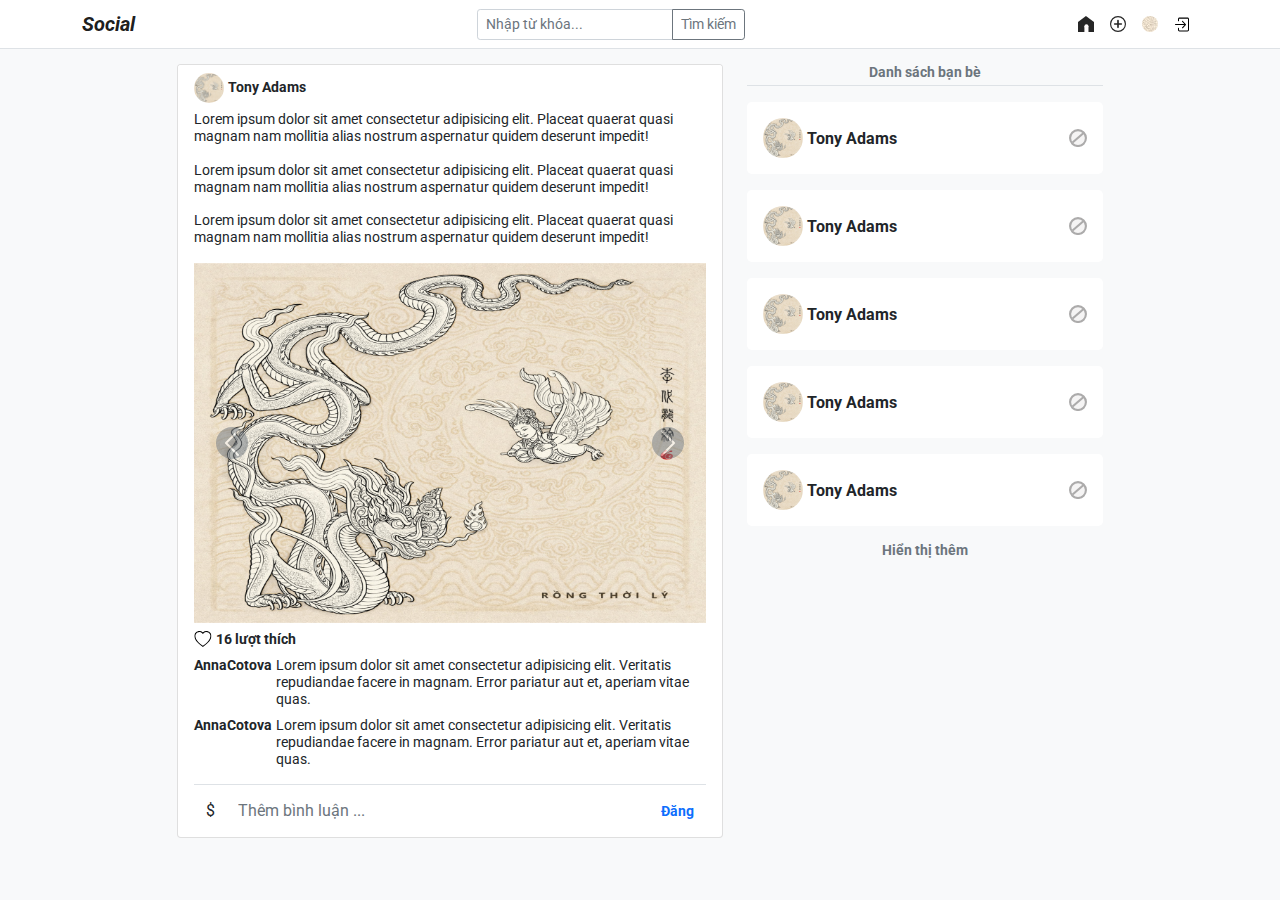
<file: draftSearch.html>
<!DOCTYPE html>
<html lang="en">
<head>
    <meta charset="UTF-8">
    <meta http-equiv="X-UA-Compatible" content="IE=edge">
    <meta name="viewport" content="width=device-width, initial-scale=1.0">
    <title>Document</title>
    <link rel="stylesheet" href="library/bootstrap.css" />
    <link rel="stylesheet" href="index.css" />
    <script src="library/bootstrap.js"></script> 
</head>
<body class="bg-light">
    <nav class="navbar navbar-expand-md navbar-light bg-white border-bottom py-1 fixed-top">
        <div class="container">
            <a class="navbar-brand fst-italic fw-bold" href="#">Social</a>
            <button class="navbar-toggler ms-auto d-lg-none" type="button" data-bs-toggle="collapse" data-bs-target="#collapsibleNavId" aria-controls="collapsibleNavId"
            aria-expanded="false" aria-label="Toggle navigation">
            <span class="navbar-toggler-icon"></span>
            </button>
            <div class="mx-auto d-none d-md-block">
                <div class="input-group input-group-sm">
                    <input class="form-control" type="text" placeholder="Nhập từ khóa...">
                    <button class="btn btn-outline-secondary" type="submit">Tìm kiếm</button>
                </div>
            </div>
          
            <div>
                <div class="collapse navbar-collapse" id="collapsibleNavId">
                    <ul class="navbar-nav mt-2 mt-lg-0">
                        <li class="nav-item d-block d-md-none">
                            <div class="input-group input-group-sm">
                                <input class="form-control" type="text" placeholder="Nhập từ khóa...">
                                <button class="btn btn-outline-secondary" type="submit">Tìm kiếm</button>
                            </div>
                        </li>
                        <li class="nav-item">
                            <a class="nav-link btn-home d-flex align-items-center" href="#"><span></span><span class="ms-1 d-inline-block d-md-none">Trang chủ</span></a>
                        </li>
                        <li class="nav-item">
                            <a class="nav-link btn-create-post d-flex align-items-center" href="#"><span></span><span class="ms-1 d-inline-block d-md-none">Tạo bài viết</span></a>
                        </li>
                        <li class="nav-item">
                            <a class="nav-link btn-user d-flex align-items-center" href="#"><span class="rounded-circle" style="background: url(components/imgs/111.jpg);"></span><span class="ms-1 d-inline-block d-md-none">Tài khoản</span></a>
                        </li>
                        <li class="nav-item">
                            <a class="nav-link btn-logout d-flex align-items-center" href="#"><span></span><span class="ms-1 d-inline-block d-md-none">Đăng xuất</span></a>
                        </li>
                    </ul>
                </div>
            </div>
        </div>
    </nav>
    <div class="container mt-5 pt-3 text-dark">
        <div class="row">
            <div class="col col-md-6 offset-md-1">
                <div class="card post-new">
                    <div class="card-header bg-white border-bottom-0">
                        <div class="d-flex align-items-center me-auto">
                            <img class="rounded-circle" src="components/imgs/111.jpg" alt="">
                            <div class="ms-1 h6">Tony Adams</div>
                        </div>
                    </div>
                    <div class="card-body py-0 fs-09">
                        <div class="card-text">
                            <p>Lorem ipsum dolor sit amet consectetur adipisicing elit. Placeat quaerat quasi magnam nam mollitia alias nostrum aspernatur quidem deserunt impedit!</p>
                            <p>Lorem ipsum dolor sit amet consectetur adipisicing elit. Placeat quaerat quasi magnam nam mollitia alias nostrum aspernatur quidem deserunt impedit!</p>
                            <p>Lorem ipsum dolor sit amet consectetur adipisicing elit. Placeat quaerat quasi magnam nam mollitia alias nostrum aspernatur quidem deserunt impedit!</p>
                        </div>
                        <div id="carouselPost" class="carousel slide" data-bs-touch="false" data-bs-interval="false">
                            <div class="carousel-inner">
                              <div class="carousel-item active">
                                <img src="components/imgs/111.jpg" class="d-block w-100" alt="...">
                              </div>
                              <div class="carousel-item">
                                <img src="components/imgs/111.jpg" class="d-block w-100" alt="...">
                              </div>
                              <div class="carousel-item">
                                <img src="components/imgs/111.jpg" class="d-block w-100" alt="...">
                              </div>
                            </div>
                            <button class="carousel-control-prev" type="button" data-bs-target="#carouselPost" data-bs-slide="prev">
                              <span class="carousel-control-prev-icon bg-secondary rounded-circle" aria-hidden="true"></span>
                            </button>
                            <button class="carousel-control-next" type="button" data-bs-target="#carouselPost" data-bs-slide="next">
                              <span class="carousel-control-next-icon bg-secondary rounded-circle" aria-hidden="true"></span>
                            </button>
                        </div>
                        <div class="d-flex align-items-center like-count mt-2">
                            <span></span>
                            <span class="ms-1 h6">16 lượt thích</span>
                        </div>
                        <div class="list-comment">
                            <div class="d-flex align-items-start mt-2">
                                <div class="h6 me-1">AnnaCotova</div>
                                <div>Lorem ipsum dolor sit amet consectetur adipisicing elit. Veritatis repudiandae facere in magnam. Error pariatur aut et, aperiam vitae quas.</div>
                            </div>
                            <div class="d-flex align-items-start mt-2">
                                <div class="h6 me-1">AnnaCotova</div>
                                <div>Lorem ipsum dolor sit amet consectetur adipisicing elit. Veritatis repudiandae facere in magnam. Error pariatur aut et, aperiam vitae quas.</div>
                            </div>
                        </div>
                        <div class="action-comment py-2 mt-3 border-top">
                            <div class="input-group">
                                <div class="input-group-text bg-white border-0">$</div>
                                <input type="text" class="form-control border-0" placeholder="Thêm bình luận ...">
                                <button class="input-group-text bg-white border-0 text-primary h6">Đăng</button>
                            </div>
                        </div>
                    </div>
                </div>
            </div>
            <div class="col col-md-4">
                <div class="h6 text-secondary border-bottom text-center pb-1">Danh sách bạn bè</div>
                <div class="list-friend">
                    <div class="list-friend-items">
                        <div class="bg-white p-3 rounded-3 d-flex align-items-center me-auto mt-3">
                            <img class="rounded-circle" src="components/imgs/111.jpg" alt="">
                            <div class="ms-1 h5 me-auto">Tony Adams</div>
                            <div class="icon-del-friend"></div>
                        </div>
                        <div class="bg-white p-3 rounded-3 d-flex align-items-center me-auto mt-3">
                            <img class="rounded-circle" src="components/imgs/111.jpg" alt="">
                            <div class="ms-1 h5 me-auto">Tony Adams</div>
                            <div class="icon-del-friend"></div>
                        </div>
                        <div class="bg-white p-3 rounded-3 d-flex align-items-center me-auto mt-3">
                            <img class="rounded-circle" src="components/imgs/111.jpg" alt="">
                            <div class="ms-1 h5 me-auto">Tony Adams</div>
                            <div class="icon-del-friend"></div>
                        </div>
                        <div class="bg-white p-3 rounded-3 d-flex align-items-center me-auto mt-3">
                            <img class="rounded-circle" src="components/imgs/111.jpg" alt="">
                            <div class="ms-1 h5 me-auto">Tony Adams</div>
                            <div class="icon-del-friend"></div>
                        </div>
                        <div class="bg-white p-3 rounded-3 d-flex align-items-center me-auto mt-3">
                            <img class="rounded-circle" src="components/imgs/111.jpg" alt="">
                            <div class="ms-1 h5 me-auto">Tony Adams</div>
                            <div class="icon-del-friend"></div>
                        </div>
                    </div>
                    <div class="text-center text-secondary h6 mt-3 mx-auto">
                        Hiển thị thêm
                    </div>
                </div>
            </div>
        </div>
    </div>
    
</body>
</html>
</file>
<file: index.css>
@import url("https://fonts.googleapis.com/css2?family=Roboto:wght@400;700&display=swap");
body {
    font-family: "Roboto", sans-serif;
}
a {
    text-decoration: none;
}
.h6 {
    font-size: 0.9rem;
    font-weight: 700;
    margin-bottom: 0;
}
.h5 {
    font-size: 1rem;
    font-weight: 700;
    margin-bottom: 0;
}
.fs-09 {
    font-size: 0.9rem;
    line-height: 1.2;
}
.bg-FBFAFA {
    background: #fbfafa;
}
.cursor-pointer {
    cursor: pointer;
}
.navbar .form-control:focus,
.navbar .btn-outline-secondary:focus {
    box-shadow: none;
}
.btn-home span:first-child {
    background: url("components/imgs/home-icon.svg");
}
.btn-create-post span:first-child {
    background: url("components/imgs/add-post.svg");
}
.btn-logout span:first-child {
    background: url("components/imgs/logout.svg");
}
.nav-item span {
    font-size: 0.9rem;
    line-height: 16px;
}
.nav-item span:first-child {
    background-size: 16px;
    width: 16px;
    height: 16px;
    display: inline-block;
    background-repeat: no-repeat;
}
.post-new .card-header img {
    width: 30px;
    height: 30px;
}
.post-new .carousel .carousel-item img {
    height: 40vh;
}
.like-count span:first-child {
    background: url("components/imgs/icon-like.svg") no-repeat;
    background-size: 18px;
    width: 18px;
    height: 18px;
    display: inline-block;
}
.like-count.like-count-red span:first-child {
    background: url("components/imgs/icon-like-red.svg") no-repeat;
    background-size: 18px;
}

.list-friend img {
    width: 40px;
    height: 40px;
}
.icon-del-friend {
    background: url("components/imgs/icon-del-friend.svg");
    background-size: 18px;
    width: 18px;
    height: 18px;
    display: inline-block;
    background-repeat: no-repeat;
}
.list-friend-item div:first-child {
    display: none !important;
}
.list-search img {
    width: 60px;
    height: 60px;
}

.create-post-body-info-user img {
    width: 40px;
    height: 40px;
}

.post-content:before {
    content: attr(placeholder);
    position: absolute;
    display: inline-block;
}
.post-content div[contenteditable] {
    z-index: 1;
    position: relative;
    background: white;
}
.post-content div[contenteditable]:empty {
    background: transparent;
}
.post-content div:focus-visible {
    outline: 0;
}

.icon-smile {
    background: url("components/imgs/icon-smile.svg") no-repeat;
    width: 30px;
    height: 30px;
    background-size: 30px;
    cursor: pointer;
}

.icon-picture {
    width: 30px;
    height: 30px;
}
.icon-picture label {
    background: url("components/imgs/icon-picture.svg") no-repeat;
    background-size: 30px;
    width: 30px;
    height: 30px;
    cursor: pointer;
}

.icon-picture input {
    width: 0;
    height: 0;
}

.post-content-list-images img {
    width: 50%;
    padding: 10px;
}

.edit-profile-body img {
    width: 80px;
    height: 80px;
}

.icon-pencil {
    background: url("components/imgs/icon-pencil.svg") no-repeat;
    width: 30px;
    height: 30px;
    background-size: 20px;
    top: 37%;
    left: 48%;
}

/* detai page CSS */
.avatar {
    width: 10rem;
    height: 10rem;
}
.icon-setting {
    background: url("components/imgs/icon-setting.svg");
    background-size: cover;
    background-position: center;
    width: 1.1rem;
    height: 1.1rem;
}
.icon-list-posts {
    background: url("components/imgs/icon-list-posts.svg");
    background-size: cover;
    background-position: center;
    width: 1.1rem;
    height: 1.1rem;
}
.icon-delete-post-container {
    width: auto;
    height: auto;
}
.icon-delete-post {
    background: url("components/imgs/icon-delete-post.svg");
    background-size: cover;
    background-position: center;
    width: 1.1rem;
    height: 1.1rem;
}
.text-494949 {
    color: #494949;
}
.text-868686 {
    color: #868686;
}
.bg-ececec {
    background-color: #ececec;
}
.right-0 {
    right: 0 !important;
}
.ratio > * {
    left: unset !important;
}
.icon-pencil {
    background-image: url("components/imgs/icon-pencil.svg");
    background-size: cover;
    background-position: center;
    width: 1.4rem;
    height: 1.5rem;
}
.icon-pencil label {
    width: 100%;
    height: 100%;
}
.icon-account {
    background-image: url("components/imgs/account-icon.svg");
    background-size: cover;
    background-position: center;
    width: 3rem;
    height: 3rem;
}
.icon-edit-container {
    bottom: 0;
    left: 63%;
    transform: translate(-50%, -50%);
    background-color: lightblue;
}
.icon-edit-container:hover {
    background-color: rgb(247, 235, 66);
}
.icon-pencil input {
    width: 0;
    height: 0;
}
.avatar-edit {
    height: 10rem;
    width: 10rem;
}
.bg-image {
    background-size: cover;
    background-position: center;
    background-repeat: no-repeat;
}
.bg-image:hover .icon-delete-post-container {
    display: block !important;
}
.fs-0d8 {
    font-size: 0.8rem;
}
.confirm-container {
    right: -5%;
    width: auto;
    height: auto;
}
.post-container:hover .post-title-container {
    display: block !important;
}
.post-title-container {
    background-color: rgba(0, 0, 0, 0.3);
    left: 0;
    right: 0;
    top: 0;
    bottom: 0;
    display: none;
}
.b-0 {
    bottom: 0;
}
.l-0 {
    left: 0;
}
</file>
